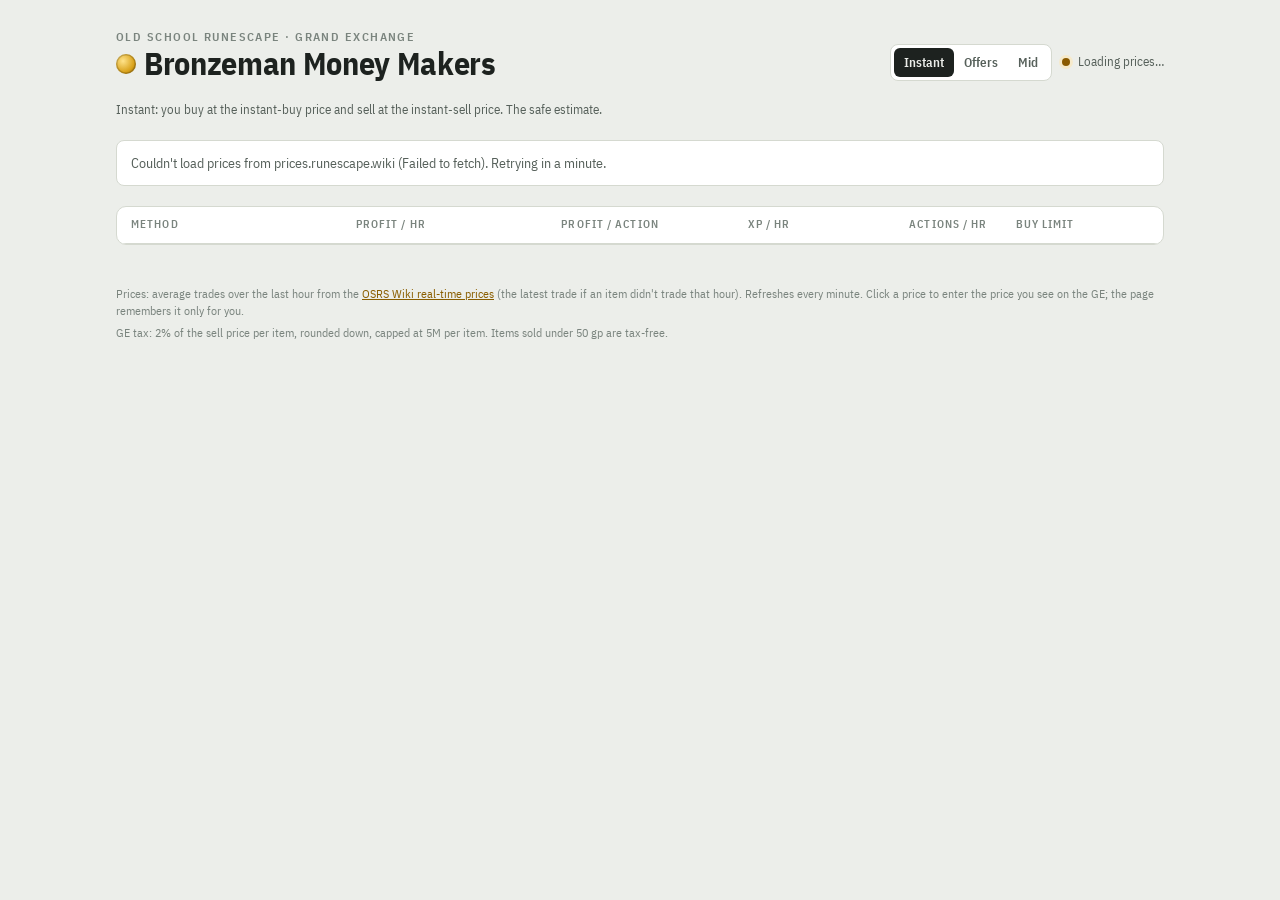
<file: index.html>
<!doctype html>
<html lang="en">
<head>
<meta charset="utf-8">
<meta name="viewport" content="width=device-width, initial-scale=1">
<title>Bronzeman Money Makers</title>
<link rel="preconnect" href="https://fonts.googleapis.com">
<link rel="preconnect" href="https://fonts.gstatic.com" crossorigin>
<link rel="stylesheet" href="https://fonts.googleapis.com/css2?family=IBM+Plex+Sans+Condensed:wght@400;500;600;700&family=IBM+Plex+Mono:wght@400;500;600&display=swap">
<style>
:root{
  --bg:#ECEEEA; --surface:#FFFFFF; --surface-2:#F4F5F1; --line:#D5D9D0;
  --ink:#1D221F; --ink-2:#56605A; --ink-3:#7A847E;
  --gold:#8A5E00; --gold-soft:#F3E6C4;
  --good:#1E7A3C; --good-soft:#DDF0E2; --bad:#B3261E; --bad-soft:#F7DEDB; --warn:#8A5A00; --warn-soft:#F6EACB;
  --sans:"IBM Plex Sans Condensed", "Arial Narrow", system-ui, sans-serif;
  --mono:"IBM Plex Mono", ui-monospace, "SFMono-Regular", Menlo, monospace;
}
@media (prefers-color-scheme: dark){
  :root:not([data-theme="light"]){
    color-scheme:dark;
    --bg:#141614; --surface:#1D201D; --surface-2:#232723; --line:#343A34;
    --ink:#E9ECE6; --ink-2:#A9B2AA; --ink-3:#848E86;
    --gold:#E3B341; --gold-soft:#3A3120;
    --good:#5CCB7D; --good-soft:#1C3324; --bad:#F2847A; --bad-soft:#3D2220; --warn:#E8B64E; --warn-soft:#3A3020;
  }
}
:root[data-theme="dark"]{
  color-scheme:dark;
  --bg:#141614; --surface:#1D201D; --surface-2:#232723; --line:#343A34;
  --ink:#E9ECE6; --ink-2:#A9B2AA; --ink-3:#848E86;
  --gold:#E3B341; --gold-soft:#3A3120;
  --good:#5CCB7D; --good-soft:#1C3324; --bad:#F2847A; --bad-soft:#3D2220; --warn:#E8B64E; --warn-soft:#3A3020;
}
*{box-sizing:border-box}
html,body{margin:0}
[hidden]{display:none!important}
body{background:var(--bg);color:var(--ink);font:15px/1.45 var(--sans);-webkit-font-smoothing:antialiased}
.wrap{max-width:1080px;margin:0 auto;padding-inline:16px;padding-block:28px 60px;display:flex;flex-direction:column;gap:20px}
a{color:var(--gold)}
.num{font-family:var(--mono);font-variant-numeric:tabular-nums}

header{display:flex;flex-wrap:wrap;align-items:flex-end;justify-content:space-between;gap:16px}
.brand{display:flex;flex-direction:column;gap:2px}
.eyebrow{font-size:12px;letter-spacing:.12em;text-transform:uppercase;color:var(--ink-3);font-weight:600}
h1{margin:0;font-size:32px;line-height:1.05;font-weight:700;letter-spacing:-.01em;text-wrap:balance}
h1 .coin{display:inline-block;width:.62em;height:.62em;border-radius:50%;background:radial-gradient(circle at 35% 35%,#FFE38A,#D9A21B 60%,#8A5F00);margin-right:.25em;vertical-align:.05em;box-shadow:inset 0 0 0 1.5px rgba(0,0,0,.18)}
.controls{display:flex;flex-wrap:wrap;gap:10px;align-items:center}
.seg{display:inline-flex;background:var(--surface);border:1px solid var(--line);border-radius:8px;padding:3px}
.seg button{font:600 13px var(--sans);border:0;background:transparent;color:var(--ink-2);padding:6px 10px;border-radius:6px;cursor:pointer}
.seg button[aria-pressed="true"]{background:var(--ink);color:var(--bg)}
button:focus-visible,input:focus-visible{outline:2px solid var(--gold);outline-offset:2px}
.status{font-size:13px;color:var(--ink-2);display:flex;align-items:center;gap:8px}
.dot{width:8px;height:8px;border-radius:50%;background:var(--ink-3)}
.dot.fresh{background:var(--good);box-shadow:0 0 0 3px var(--good-soft)}
.dot.old{background:var(--warn);box-shadow:0 0 0 3px var(--warn-soft)}
.modehelp{font-size:13px;color:var(--ink-2);margin:0;max-width:75ch}
.banner{border:1px solid var(--line);background:var(--surface);padding:12px 14px;border-radius:8px;font-size:14px;color:var(--ink-2)}

.board{background:var(--surface);border:1px solid var(--line);border-radius:10px;overflow-x:auto}
table{border-collapse:collapse;width:100%}
th,td{padding:10px 14px;text-align:left;white-space:nowrap}
th{font-size:11px;letter-spacing:.1em;text-transform:uppercase;color:var(--ink-3);font-weight:600;border-bottom:1px solid var(--line)}
td{border-bottom:1px solid var(--line)}
tr:last-child td{border-bottom:0}
td.r,th.r{text-align:right}
.board td:first-child a{color:var(--ink);text-decoration:none;font-weight:600}
.board td:first-child a:hover{text-decoration:underline}
.rank{color:var(--ink-3);font-family:var(--mono);margin-right:8px}
.pill{display:inline-block;font:600 12px var(--sans);padding:2px 8px;border-radius:999px}
.pill.good{background:var(--good-soft);color:var(--good)}
.pill.bad{background:var(--bad-soft);color:var(--bad)}
.pill.warn{background:var(--warn-soft);color:var(--warn)}
.pos{color:var(--good)} .neg{color:var(--bad)}

.methods{display:flex;flex-direction:column;gap:18px}
.method{background:var(--surface);border:1px solid var(--line);border-radius:10px;display:flex;flex-direction:column}
.mhead{display:flex;flex-wrap:wrap;justify-content:space-between;gap:14px;padding:16px 18px;border-bottom:1px solid var(--line)}
.mhead h2{margin:0;font-size:21px;line-height:1.15;text-wrap:balance}
.mhead h2 a{color:inherit;text-decoration:none}
.mhead h2 a:hover{text-decoration:underline}
.meta{display:flex;flex-wrap:wrap;gap:6px;margin-top:6px}
.tag{font-size:12px;border:1px solid var(--line);border-radius:5px;padding:1px 7px;color:var(--ink-2);background:var(--surface-2)}
.hero{text-align:right;display:flex;flex-direction:column;align-items:flex-end;gap:2px}
.hero .big{font:600 28px/1 var(--mono)}
.hero .sub{font-size:12px;color:var(--ink-3);letter-spacing:.06em;text-transform:uppercase}

.mbody{display:grid;grid-template-columns:minmax(0,1fr) 280px}
.ledger{overflow-x:auto;border-right:1px solid var(--line)}
.ledger td,.ledger th{padding:8px 12px}
.ledger .sect td{background:var(--surface-2);font-size:11px;letter-spacing:.1em;text-transform:uppercase;color:var(--ink-3);font-weight:600;padding:6px 12px}
.ledger .total td{font-weight:600}
.pin{font:500 14px var(--mono);width:84px;text-align:right;padding:4px 6px;border:1px solid transparent;border-radius:5px;background:transparent;color:var(--ink)}
.pin:hover{border-color:var(--line)}
.pin:focus{border-color:var(--gold);background:var(--surface-2)}
.pin.own{border-color:var(--gold);background:var(--gold-soft)}
.sub2{font-size:11px;color:var(--ink-3);margin-top:1px}
.reset{font:500 11px var(--sans);background:none;border:0;color:var(--gold);cursor:pointer;padding:0;text-decoration:underline}
.side{padding:16px 18px;display:flex;flex-direction:column;gap:14px}
.field{display:flex;flex-direction:column;gap:6px}
.field label{font-size:12px;letter-spacing:.08em;text-transform:uppercase;color:var(--ink-3);font-weight:600}
.field input{font:500 16px var(--mono);padding:8px 10px;border:1px solid var(--line);border-radius:7px;background:var(--surface-2);color:var(--ink);width:100%}
.presets{display:flex;flex-wrap:wrap;gap:6px}
.presets button{font:500 12px var(--sans);border:1px solid var(--line);background:transparent;color:var(--ink-2);padding:4px 8px;border-radius:6px;cursor:pointer}
.presets button:hover{border-color:var(--gold);color:var(--gold)}
.kv{display:grid;grid-template-columns:1fr auto;gap:4px 12px;font-size:14px;margin:0}
.kv dt{color:var(--ink-2)} .kv dd{margin:0;text-align:right}
.notes{display:flex;flex-direction:column;gap:8px}
.note{font-size:13px;padding:8px 10px;border-radius:7px;background:var(--surface-2);color:var(--ink-2)}
.note.warn{background:var(--warn-soft);color:var(--ink)}
.note b{color:var(--ink)}
footer{font-size:12px;color:var(--ink-3);display:flex;flex-direction:column;gap:4px}

@media (max-width:760px){
  .mbody{grid-template-columns:1fr}
  .ledger{border-right:0;border-bottom:1px solid var(--line)}
  .hero{align-items:flex-start;text-align:left}
  h1{font-size:26px}
}
@media (prefers-reduced-motion:reduce){*{transition:none!important;animation:none!important}}
</style>
</head>
<body>


<div class="wrap">
  <header>
    <div class="brand">
      <span class="eyebrow">Old School RuneScape · Grand Exchange</span>
      <h1><span class="coin" aria-hidden="true"></span>Bronzeman Money Makers</h1>
    </div>
    <div class="controls">
      <div class="seg" role="group" aria-label="Price mode" id="modeSeg">
        <button type="button" data-mode="instant">Instant</button>
        <button type="button" data-mode="offers">Offers</button>
        <button type="button" data-mode="mid">Mid</button>
      </div>
      <span class="status"><span class="dot" id="dot"></span><span id="statusText">Loading prices…</span></span>
    </div>
  </header>
  <p class="modehelp" id="modeHelp"></p>
  <div class="banner" id="banner" hidden></div>

  <section class="board" aria-label="Methods ranked by profit per hour">
    <table>
      <thead><tr>
        <th>Method</th><th class="r">Profit / hr</th><th class="r">Profit / action</th><th class="r">XP / hr</th><th class="r">Actions / hr</th><th>Buy limit</th>
      </tr></thead>
      <tbody id="boardBody"></tbody>
    </table>
  </section>

  <section class="methods" id="methods"></section>

  <footer>
    <span>Prices: average trades over the last hour from the <a href="https://prices.runescape.wiki/osrs/" target="_blank" rel="noopener">OSRS Wiki real-time prices</a> (the latest trade if an item didn't trade that hour). Refreshes every minute. Click a price to enter the price you see on the GE; the page remembers it only for you.</span>
    <span>GE tax: 2% of the sell price per item, rounded down, capped at 5M per item. Items sold under 50 gp are tax-free.</span>
  </footer>
</div>

<script>
const METHODS = [
  {
    key: "sapphire-rings",
    name: "Enchanting sapphire rings",
    guide: "https://oldschool.runescape.wiki/w/Money_making_guide/Enchanting_sapphire_rings",
    reqs: ["Magic 7", "Staff of water"],
    action: "cast",
    actionLabel: "Casts per hour",
    actionsPerHour: 1900,
    presets: [["Focused", 1900], ["AFK, fast banking", 800], ["AFK", 700]],
    inputs:  [{ id: 1637, qty: 1 }, { id: 564, qty: 1 }],
    outputs: [{ id: 2550, qty: 1 }],
    xp: { Magic: 17.5 },
    note: "Lvl-1 Enchant. The jewellery market swings a lot, so test a small batch first."
  },
  {
    key: "clean-harralander",
    name: "Cleaning grimy harralander",
    guide: "https://oldschool.runescape.wiki/w/Money_making_guide/Cleaning_grimy_harralander",
    reqs: ["Herblore 20", "Druidic Ritual"],
    action: "herb",
    actionLabel: "Herbs per hour",
    actionsPerHour: 5000,
    presets: [["Wiki pace", 5000], ["Fast", 7000], ["Relaxed", 3500]],
    inputs:  [{ id: 205, qty: 1 }],
    outputs: [{ id: 255, qty: 1 }],
    xp: { Herblore: 6.3 },
    note: "An inventory of 28 herbs takes 10 to 20 seconds to clean. Use mouse keys to spare your wrist."
  },
  {
    key: "superheat-lead",
    name: "Superheating lead bars",
    guide: "https://oldschool.runescape.wiki/w/Lead_bar",
    reqs: ["Magic 43", "Smithing 25", "Staff of fire"],
    action: "cast",
    actionLabel: "Casts per hour",
    actionsPerHour: 1400,
    presets: [["Efficient", 1700], ["Steady", 1400], ["Relaxed", 1100]],
    inputs:  [{ id: 31716, qty: 2 }, { id: 561, qty: 1 }],
    outputs: [{ id: 32889, qty: 1 }],
    xp: { Magic: 53, Smithing: 15.5 },
    note: "The wiki has no money making guide for this, so the casts per hour are an estimate: one inventory holds 13 bars' worth of ore, so you bank often. With a staff of fire the 4 fire runes per cast are free. Lead is a newer Sailing item and trades thinly, so check that your offers fill."
  },
  {
    key: "aerial-fishing",
    name: "Aerial fishing",
    guide: "https://oldschool.runescape.wiki/w/Money_making_guide/Aerial_fishing",
    reqs: ["Fishing 43", "Hunter 35"],
    action: "catch",
    actionLabel: "Catches per hour",
    actionsPerHour: 2000,
    presets: [["Wiki pace", 2400], ["Steady", 2000], ["Relaxed", 1500]],
    inputs:  [{ id: 11334, qty: 0.286 }],
    outputs: [{ id: 30900, qty: 1.5 }],
    xp: { Fishing: 11.5, Hunter: 16.5 },
    note: "Profit comes from trading Molch pearls for shark lures (100 per pearl). Around Fishing 43 and Hunter 42 about 1 in 66 catches gives a pearl, which is 1.5 lures per catch. At 99/99 it is 1 in 50. XP is for bluegill, the fish you catch at these levels. Fish offcuts come from filleting your own catches with a knife."
  },
  {
    key: "master-farmers",
    name: "Pickpocketing master farmers",
    guide: "https://oldschool.runescape.wiki/w/Money_making_guide/Pickpocketing_master_farmers",
    reqs: ["Thieving 38"],
    action: "pickpocket",
    actionLabel: "Successful pickpockets per hour",
    ledger: "hour",
    actionsPerHour: 650,
    presets: [["Thieving 38-40", 650], ["Thieving 50 + rogue", 805], ["Thieving 60", 977], ["Thieving 70", 1191]],
    inputs:  [],
    outputs: [
      { id: 5295,  qty: 0.00755 },
      { id: 22879, qty: 0.007693 },
      { id: 5300,  qty: 0.00108 },
      { id: 5304,  qty: 0.000217 },
      { id: 5296,  qty: 0.004513 },
      { id: 5301,  qty: 0.000673 },
      { id: 5299,  qty: 0.00144 },
      { id: 5298,  qty: 0.002113 },
      { id: 5303,  qty: 0.000287 },
      { id: 5302,  qty: 0.00048 },
      { id: 5311,  qty: 0.02817 },
      { id: 5321,  qty: 0.010583 }
    ],
    xp: { Thieving: 43 },
    note: "Treat this as an upper bound. The wiki's own estimate at Thieving 38 is about 124K gp/hr. This page does not count food, dodgy necklaces or the lower herb seed rates below Farming 85, and leaves out cheap hop and allotment seeds. Seeds you get yourself unlock buying them on the GE."
  }
];

const MODES = {
  instant: "Instant: you buy at the instant-buy price and sell at the instant-sell price. The safe estimate.",
  offers:  "Offers: you place buy offers at the low price and sell offers at the high price. Best case, but slower to fill.",
  mid:     "Mid: halfway between the high and low price of each item."
};

const store = {
  get(k, d){ try{ const v = localStorage.getItem("bmm:"+k); return v == null ? d : JSON.parse(v); }catch{ return d; } },
  set(k, v){ try{ localStorage.setItem("bmm:"+k, JSON.stringify(v)); }catch{} }
};
let mode = store.get("mode", "instant");
const aph = store.get("aph", {});
const own = store.get("own", {});   // key `${id}:${side}` -> price
let snap = null;                     // {fetchedAt, items:{id:{name,high,low,vol,limit}}}

const nf = new Intl.NumberFormat("en-US");
const gp = n => n == null || !isFinite(n) ? "–" : nf.format(Math.round(n));
function short(n){
  if (n == null || !isFinite(n)) return "–";
  const a = Math.abs(n), s = n < 0 ? "-" : "";
  if (a >= 1e9) return s + (a/1e9).toFixed(2) + "B";
  if (a >= 1e6) return s + (a/1e6).toFixed(2) + "M";
  if (a >= 1e4) return s + (a/1e3).toFixed(1) + "K";
  return s + nf.format(Math.round(a));
}
const tax = p => p < 50 ? 0 : Math.min(Math.floor(p * 0.02), 5_000_000);
const esc = s => String(s).replace(/[&<>"]/g, c => ({"&":"&amp;","<":"&lt;",">":"&gt;",'"':"&quot;"}[c]));
const cls = n => n > 0 ? "pos" : n < 0 ? "neg" : "";
function ago(iso){
  const s = (Date.now() - new Date(iso).getTime()) / 1000;
  if (!isFinite(s)) return "";
  if (s < 5400) return Math.max(1, Math.round(s/60)) + " min ago";
  if (s < 172800) return Math.round(s/3600) + " h ago";
  return Math.round(s/86400) + " days ago";
}

function item(id){ return (snap && snap.items && snap.items[id]) || { name: "Item " + id }; }
function pick(it, side){
  const {high, low} = it;
  if (high == null && low == null) return null;
  const hi = high ?? low, lo = low ?? high;
  if (mode === "mid") return (hi + lo) / 2;
  if (mode === "instant") return side === "buy" ? hi : lo;
  return side === "buy" ? lo : hi;
}
function priceFor(id, side){
  const o = own[id + ":" + side];
  if (o != null && o > 0) return { p: o, own: true };
  return { p: pick(item(id), side), own: false };
}

function compute(m){
  const perHour = Number(aph[m.key] ?? m.actionsPerHour) || 0;
  const ins = m.inputs.map(x => { const it = item(x.id); const {p, own} = priceFor(x.id, "buy");
    return { ...x, it, price: p, own, total: p == null ? null : p * x.qty }; });
  const outs = m.outputs.map(x => { const it = item(x.id); const {p, own} = priceFor(x.id, "sell");
    const tx = p == null ? null : tax(Math.floor(p));
    return { ...x, it, price: p, own, tax: tx, total: p == null ? null : (p - tx) * x.qty }; });
  const missing = [...ins, ...outs].some(r => r.total == null);
  const cost = ins.reduce((a, r) => a + (r.total || 0), 0);
  const rev  = outs.reduce((a, r) => a + (r.total || 0), 0);
  const taxEach = outs.reduce((a, r) => a + (r.tax || 0) * r.qty, 0);
  const profit = missing ? null : rev - cost;
  let limitActions = Infinity, limitItem = null;
  for (const r of ins) if (r.it.limit){ const a = r.it.limit / r.qty; if (a < limitActions){ limitActions = a; limitItem = r; } }
  const xpHr = Object.fromEntries(Object.entries(m.xp).map(([k, v]) => [k, v * perHour]));
  return { perHour, ins, outs, cost, taxEach, profit, profitHr: profit == null ? null : profit * perHour, limitActions, limitItem, xpHr };
}
function pace(c){
  if (!c.limitItem || !isFinite(c.limitActions)) return { text: "No buy limit", pill: "good", minutes: Infinity };
  const minutes = c.perHour > 0 ? c.limitActions / c.perHour * 60 : Infinity;
  return { minutes, pill: minutes >= 240 ? "good" : minutes >= 120 ? "warn" : "bad",
           text: minutes >= 240 ? "Keeps up with your pace" : `${Math.round(minutes)} min of work per 4 h` };
}

function renderMode(){
  document.querySelectorAll("#modeSeg button").forEach(b => b.setAttribute("aria-pressed", String(b.dataset.mode === mode)));
  document.getElementById("modeHelp").textContent = MODES[mode];
}
function renderStatus(){
  const t = document.getElementById("statusText"), d = document.getElementById("dot");
  if (!snap){ return; }
  d.className = "dot fresh";
  const when = new Date(snap.fetchedAt).toLocaleTimeString("en-GB", { hour: "2-digit", minute: "2-digit", second: "2-digit" });
  t.textContent = `Live prices · updated ${when}`;
}

function render(){
  if (!snap) return;
  renderStatus();
  const rows = METHODS.map(m => ({ m, c: compute(m) }))
    .sort((a, b) => (b.c.profitHr ?? -Infinity) - (a.c.profitHr ?? -Infinity));

  document.getElementById("boardBody").innerHTML = rows.map(({ m, c }, i) => {
    const p = pace(c);
    const xpTotal = Object.values(c.xpHr).reduce((a, b) => a + b, 0);
    return `<tr>
      <td><span class="rank">${i + 1}</span><a href="#${m.key}">${esc(m.name)}</a></td>
      <td class="r num ${cls(c.profitHr)}" title="${gp(c.profitHr)} gp">${short(c.profitHr)}</td>
      <td class="r num ${cls(c.profit)}">${gp(c.profit)}</td>
      <td class="r num">${short(xpTotal)}</td>
      <td class="r num">${gp(c.perHour)}</td>
      <td><span class="pill ${p.pill}">${p.text}</span></td>
    </tr>`;
  }).join("");

  const host = document.getElementById("methods");
  for (const { m, c } of rows){
    let el = document.getElementById(m.key);
    if (!el){
      el = document.createElement("article");
      el.className = "method"; el.id = m.key;
      el.innerHTML = `
        <div class="mhead">
          <div>
            <h2><a href="${m.guide}" target="_blank" rel="noopener">${esc(m.name)}</a></h2>
            <div class="meta">${m.reqs.map(r => `<span class="tag">${esc(r)}</span>`).join("")}</div>
          </div>
          <div class="hero"><span class="big num" data-f="hero"></span><span class="sub">profit per hour</span></div>
        </div>
        <div class="mbody">
          <div class="ledger"><table>
            <thead><tr><th>Item</th><th class="r">${m.ledger === "hour" ? "Per hour" : "Per " + esc(m.action)}</th><th class="r">Price</th><th class="r">GE tax</th><th class="r">Total</th><th class="r">Traded / hr</th><th class="r">Buy limit</th></tr></thead>
            <tbody data-f="ledger"></tbody>
          </table></div>
          <div class="side">
            <div class="field">
              <label for="aph-${m.key}">${esc(m.actionLabel || "Casts per hour")}</label>
              <input id="aph-${m.key}" type="number" min="0" step="10" inputmode="numeric">
              <div class="presets">${m.presets.map(([l, v]) => `<button type="button" data-v="${v}">${esc(l)} · ${nf.format(v)}</button>`).join("")}</div>
            </div>
            <dl class="kv" data-f="kv"></dl>
            <div class="notes" data-f="notes"></div>
          </div>
        </div>`;
      host.appendChild(el);
      const input = el.querySelector(`#aph-${m.key}`);
      input.value = aph[m.key] ?? m.actionsPerHour;
      input.addEventListener("input", () => { aph[m.key] = Number(input.value) || 0; store.set("aph", aph); render(); });
      el.querySelectorAll(".presets button").forEach(b => b.addEventListener("click", () => {
        input.value = b.dataset.v; aph[m.key] = Number(b.dataset.v); store.set("aph", aph); render();
      }));
      el.addEventListener("change", e => {
        const t = e.target; if (!t.classList.contains("pin")) return;
        const v = Number(String(t.value).replace(/[^\d.]/g, ""));
        if (v > 0) own[t.dataset.k] = v; else delete own[t.dataset.k];
        store.set("own", own); render();
      });
      el.addEventListener("click", e => {
        const t = e.target; if (!t.classList.contains("reset")) return;
        delete own[t.dataset.k]; store.set("own", own); render();
      });
    } else host.appendChild(el);

    const hero = el.querySelector('[data-f="hero"]');
    hero.textContent = c.profitHr == null ? "–" : (c.profitHr > 0 ? "+" : "") + short(c.profitHr);
    hero.className = "big num " + cls(c.profitHr);
    hero.title = gp(c.profitHr) + " gp";

    const ledger = el.querySelector('[data-f="ledger"]');
    const focused = ledger.contains(document.activeElement) ? document.activeElement.dataset.k : null;
    const mult = m.ledger === "hour" ? c.perHour : 1;
    const qfmt = q => nf.format(q >= 10 ? Math.round(q) : Math.round(q * 100) / 100);
    const line = (r, isOut) => {
      const k = r.id + ":" + (isOut ? "sell" : "buy");
      const val = r.price == null ? "" : Math.round(r.price);
      const tot = r.total == null ? null : r.total * mult;
      return `<tr>
        <td><a href="https://prices.runescape.wiki/osrs/item/${r.id}" target="_blank" rel="noopener">${esc(r.it.name)}</a></td>
        <td class="r num">${qfmt(r.qty * mult)}</td>
        <td class="r"><input class="pin num${r.own ? " own" : ""}" data-k="${k}" value="${val}" inputmode="numeric" aria-label="Price ${esc(r.it.name)}">
          <div class="sub2">${r.own ? `<button type="button" class="reset" data-k="${k}">your price · reset</button>` : (isOut ? "sell" : "buy")}</div></td>
        <td class="r num">${isOut ? (r.tax ? "-" + gp(r.tax) : "0") : ""}</td>
        <td class="r num ${isOut ? "pos" : "neg"}">${tot == null ? "–" : (isOut ? "+" : "-") + gp(tot)}</td>
        <td class="r num">${r.it.vol ? gp(r.it.vol) : "–"}</td>
        <td class="r num">${r.it.limit ? gp(r.it.limit) : "–"}</td>
      </tr>`;
    };
    const totalProfit = c.profit == null ? null : c.profit * mult;
    ledger.innerHTML =
      (c.ins.length ? `<tr class="sect"><td colspan="7">You buy</td></tr>` + c.ins.map(r => line(r, false)).join("") : "") +
      `<tr class="sect"><td colspan="7">You sell</td></tr>` + c.outs.map(r => line(r, true)).join("") +
      `<tr class="total"><td colspan="4">Profit per ${m.ledger === "hour" ? "hour" : esc(m.action)}</td><td class="r num ${cls(totalProfit)}">${gp(totalProfit)}</td><td colspan="2"></td></tr>`;
    if (focused){ const f = ledger.querySelector(`[data-k="${focused}"]`); if (f) f.focus(); }

    el.querySelector('[data-f="kv"]').innerHTML = [
      ["Profit / hr", `<span class="num ${cls(c.profitHr)}">${gp(c.profitHr)}</span>`],
      ["Supplies / hr", `<span class="num">${gp(c.cost * c.perHour)}</span>`],
      ["GE tax / hr", `<span class="num">${gp(c.taxEach * c.perHour)}</span>`],
      ...Object.entries(c.xpHr).map(([k, v]) => [`${k} XP / hr`, `<span class="num">${gp(v)}</span>`])
    ].map(([k, v]) => `<dt>${k}</dt><dd>${v}</dd>`).join("");

    const notes = [];
    const p = pace(c);
    if (c.limitItem && isFinite(c.limitActions)){
      const r = c.limitItem;
      if (p.minutes < 240){
        const capped = c.profit == null ? null : Math.min(c.perHour, c.limitActions / 4) * c.profit;
        notes.push(`<div class="note warn"><b>${esc(r.it.name)}</b> buy limit is ${gp(r.it.limit)} per 4 h. At your pace you use ${gp(r.qty * c.perHour)} per hour, so one account hits the limit after about ${Math.round(p.minutes)} min. Averaged over 4 h that is about <b class="num">${short(capped)}</b> gp/hr per account.</div>`);
      } else {
        notes.push(`<div class="note">The ${esc(r.it.name)} buy limit (${gp(r.it.limit)} per 4 h) keeps up with this pace.</div>`);
      }
    }
    const v = c.ins.concat(c.outs).find(r => r.it.vol && r.qty * c.perHour > r.it.vol);
    if (v) notes.push(`<div class="note warn">You need ${gp(v.qty * c.perHour)} <b>${esc(v.it.name)}</b> per hour, but only ${gp(v.it.vol)} traded in the last hour. Expect slower fills.</div>`);
    if (m.note) notes.push(`<div class="note">${esc(m.note)}</div>`);
    el.querySelector('[data-f="notes"]').innerHTML = notes.join("");
  }
}

document.querySelectorAll("#modeSeg button").forEach(b => b.addEventListener("click", () => {
  mode = b.dataset.mode; store.set("mode", mode); renderMode(); render();
}));
renderMode();

const API = "https://prices.runescape.wiki/api/v1/osrs";
const IDS = [...new Set(METHODS.flatMap(m => [...m.inputs, ...m.outputs].map(x => String(x.id))))];
let mappingById = null;
async function getJSON(path){
  const r = await fetch(API + path, { cache: "no-store" });
  if (!r.ok) throw new Error(`${path} returned HTTP ${r.status}`);
  return r.json();
}
async function refresh(){
  const banner = document.getElementById("banner");
  try{
    if (!mappingById){
      const list = await getJSON("/mapping");
      mappingById = {};
      for (const it of list) mappingById[it.id] = it;
    }
    const [latest, hour] = await Promise.all([getJSON("/latest"), getJSON("/1h")]);
    const items = {};
    for (const id of IDS){
      const m = mappingById[id] || {}, l = (latest.data || {})[id] || {}, h = (hour.data || {})[id] || {};
      items[id] = {
        name: m.name || ("Item " + id),
        limit: m.limit || null,
        high: h.avgHighPrice ?? l.high ?? null,
        low:  h.avgLowPrice  ?? l.low  ?? null,
        vol: (h.highPriceVolume || 0) + (h.lowPriceVolume || 0)
      };
    }
    snap = { fetchedAt: new Date().toISOString(), items };
    banner.hidden = true;
    render();
  }catch(e){
    banner.hidden = false;
    banner.textContent = `Couldn't load prices from prices.runescape.wiki (${e.message}). Retrying in a minute.`;
    document.getElementById("dot").className = "dot old";
  }
}
refresh();
setInterval(refresh, 60_000);
</script>

</body>
</html>
</file>
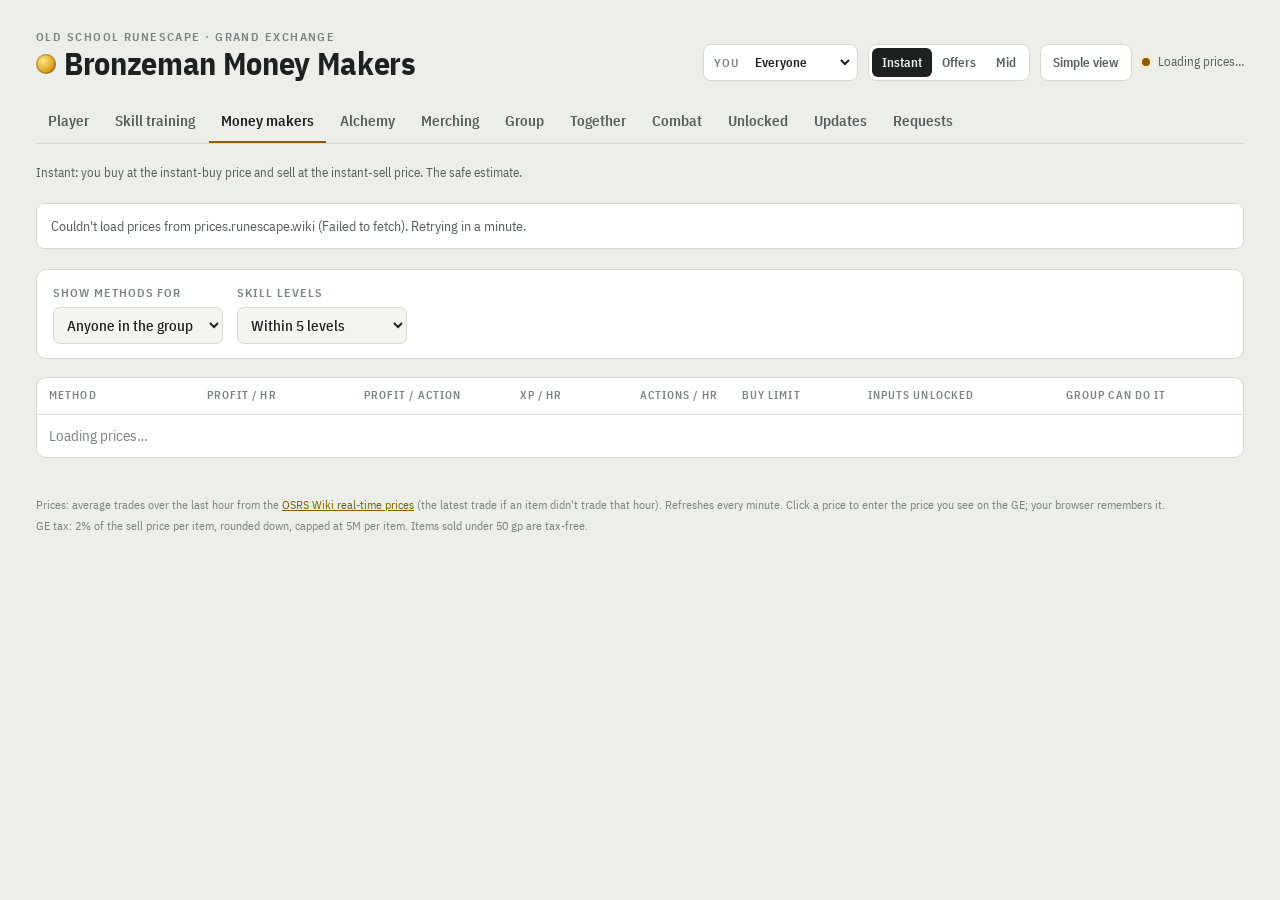
<file: docs/index.html>
<!doctype html>
<html lang="en">
<head>
<meta charset="utf-8">
<meta name="viewport" content="width=device-width, initial-scale=1">
<title>Bronzeman Money Makers</title>
<link rel="preconnect" href="https://fonts.googleapis.com">
<link rel="preconnect" href="https://fonts.gstatic.com" crossorigin>
<link rel="stylesheet" href="https://fonts.googleapis.com/css2?family=IBM+Plex+Sans+Condensed:wght@400;500;600;700&family=IBM+Plex+Mono:wght@400;500;600&display=swap">
<link rel="stylesheet" href="assets/style.css">
</head>
<body>
<div class="wrap">
  <header>
    <div class="brand">
      <span class="eyebrow">Old School RuneScape · Grand Exchange</span>
      <h1><span class="coin" aria-hidden="true"></span>Bronzeman Money Makers</h1>
    </div>
    <div class="controls">
      <label class="mepick" title="Pick your own name: the site then shows your options by default. Saved in this browser.">
        <span class="label">You</span>
        <select id="meSel"><option value="">Everyone</option></select>
      </label>
      <div class="seg" role="group" aria-label="Price mode" id="modeSeg">
        <button type="button" data-mode="instant">Instant</button>
        <button type="button" data-mode="offers">Offers</button>
        <button type="button" data-mode="mid">Mid</button>
      </div>
      <button type="button" class="simplebtn" id="simpleBtn" aria-pressed="false" title="Larger text, plain words and less on screen. Every page stays available. Saved in this browser.">Simple view</button>
      <span class="status"><span class="dot" id="dot"></span><span id="statusText">Loading prices…</span></span>
    </div>
  </header>

  <nav class="tabs" aria-label="Pages">
    <a href="#/player">Player</a>
    <a href="#/training">Skill training</a>
    <a href="#/money">Money makers</a>
    <a href="#/alchemy">Alchemy</a>
    <a href="#/merch">Merching</a>
    <a href="#/group">Group</a>
    <a href="#/together">Together</a>
    <a href="#/combat">Combat</a>
    <a href="#/unlocked">Unlocked</a>
    <a href="#/updates">Updates</a>
    <a href="#/requests">Requests</a>
  </nav>

  <p class="modehelp" id="modeHelp"></p>
  <div class="banner" id="banner" hidden></div>

  <p class="simplehelp" id="pageHelp" hidden></p>

  <main id="view" tabindex="-1"></main>

  <footer>
    <span>Prices: average trades over the last hour from the <a href="https://prices.runescape.wiki/osrs/" target="_blank" rel="noopener">OSRS Wiki real-time prices</a> (the latest trade if an item didn't trade that hour). Refreshes every minute. Click a price to enter the price you see on the GE; your browser remembers it.</span>
    <span>GE tax: 2% of the sell price per item, rounded down, capped at 5M per item. Items sold under 50 gp are tax-free.</span>
  </footer>
</div>
<noscript>This site needs JavaScript to load live prices.</noscript>
<script type="module" src="src/main.js"></script>
</body>
</html>
</file>
<file: docs/assets/style.css>
:root{
  --bg:#ECEEEA; --surface:#FFFFFF; --surface-2:#F4F5F1; --line:#D5D9D0;
  --ink:#1D221F; --ink-2:#56605A; --ink-3:#7A847E;
  --gold:#8A5E00; --gold-soft:#F3E6C4;
  --good:#1E7A3C; --good-soft:#DDF0E2; --bad:#B3261E; --bad-soft:#F7DEDB; --warn:#8A5A00; --warn-soft:#F6EACB;
  --sans:"IBM Plex Sans Condensed", "Arial Narrow", system-ui, sans-serif;
  --mono:"IBM Plex Mono", ui-monospace, "SFMono-Regular", Menlo, monospace;
}
@media (prefers-color-scheme: dark){
  :root:not([data-theme="light"]){
    color-scheme:dark;
    --bg:#141614; --surface:#1D201D; --surface-2:#232723; --line:#343A34;
    --ink:#E9ECE6; --ink-2:#A9B2AA; --ink-3:#848E86;
    --gold:#E3B341; --gold-soft:#3A3120;
    --good:#5CCB7D; --good-soft:#1C3324; --bad:#F2847A; --bad-soft:#3D2220; --warn:#E8B64E; --warn-soft:#3A3020;
  }
}
:root[data-theme="dark"]{
  color-scheme:dark;
  --bg:#141614; --surface:#1D201D; --surface-2:#232723; --line:#343A34;
  --ink:#E9ECE6; --ink-2:#A9B2AA; --ink-3:#848E86;
  --gold:#E3B341; --gold-soft:#3A3120;
  --good:#5CCB7D; --good-soft:#1C3324; --bad:#F2847A; --bad-soft:#3D2220; --warn:#E8B64E; --warn-soft:#3A3020;
}
*{box-sizing:border-box}
html,body{margin:0}
[hidden]{display:none!important}
body{background:var(--bg);color:var(--ink);font:15px/1.45 var(--sans);-webkit-font-smoothing:antialiased}
.wrap{max-width:1240px;margin:0 auto;padding-inline:16px;padding-block:28px 60px;display:flex;flex-direction:column;gap:20px}
a{color:var(--gold)}
.num{font-family:var(--mono);font-variant-numeric:tabular-nums}

header{display:flex;flex-wrap:wrap;align-items:flex-end;justify-content:space-between;gap:16px}
.brand{display:flex;flex-direction:column;gap:2px}
.eyebrow{font-size:12px;letter-spacing:.12em;text-transform:uppercase;color:var(--ink-3);font-weight:600}
h1{margin:0;font-size:32px;line-height:1.05;font-weight:700;letter-spacing:-.01em;text-wrap:balance}
h1 .coin{display:inline-block;width:.62em;height:.62em;border-radius:50%;background:radial-gradient(circle at 35% 35%,#FFE38A,#D9A21B 60%,#8A5F00);margin-right:.25em;vertical-align:.05em;box-shadow:inset 0 0 0 1.5px rgba(0,0,0,.18)}
.controls{display:flex;flex-wrap:wrap;gap:10px;align-items:center}
.seg{display:inline-flex;background:var(--surface);border:1px solid var(--line);border-radius:8px;padding:3px}
.seg button{font:600 13px var(--sans);border:0;background:transparent;color:var(--ink-2);padding:6px 10px;border-radius:6px;cursor:pointer}
.seg button[aria-pressed="true"]{background:var(--ink);color:var(--bg)}
.cacards{display:grid;grid-template-columns:repeat(auto-fill,minmax(210px,1fr));gap:10px}
.cacard{background:var(--surface);border:1px solid var(--line);border-radius:10px;padding:12px 14px;display:flex;flex-direction:column;gap:6px}
.cahead{display:flex;justify-content:space-between;align-items:center;gap:8px}.cabig{font-size:15px}.cabig b{font-size:20px}
.cacard .bar{height:6px;border-radius:999px;background:var(--surface-2);overflow:hidden}.cacard .bar span{display:block;height:100%;background:var(--good)}
.toolbar .field.grow{flex:1;min-width:200px}
.catable td{vertical-align:top}.caopenmark{color:var(--good);font-weight:700}.calock{font-size:12px;opacity:.55;cursor:help}.caopen{margin-top:2px;text-align:left;font-size:13px}.catier{white-space:nowrap}
.ca-easy{color:#6b8f3a}.ca-medium{color:#3f7fbf}.ca-hard{color:#9a6a2a}.ca-elite{color:#8e5cc0}.ca-master{color:#c0392b}.ca-grandmaster{color:#b8860b}
.togethertable td{vertical-align:middle}
.bigquests{display:grid;grid-template-columns:repeat(auto-fill,minmax(300px,1fr));gap:12px}
.bigquest{background:var(--surface);border:1px solid var(--line);border-radius:10px;padding:14px 16px;display:flex;flex-direction:column;gap:8px}
.bigquest.readynow{border-color:var(--good);box-shadow:inset 3px 0 0 var(--good)}
.bigquest.alldone{opacity:.65}
.bqhead{display:flex;align-items:baseline;gap:8px}.bqhead h3{margin:0;font-size:17px}.bqhead h3 a{color:var(--ink)}
.bqstep{font:600 12px var(--mono);color:var(--ink-3)}
.bqwhy{margin:0;font-size:13px;color:var(--ink-2)}
.bqwho{list-style:none;margin:0;padding:0;display:flex;flex-direction:column;gap:4px;font-size:13px;border-top:1px solid var(--line);padding-top:8px}
.bqwho li{display:flex;flex-wrap:wrap;gap:4px 8px;align-items:baseline}.bqname{font-weight:600;min-width:92px}
.bqwho li.isdone .bqname{color:var(--ink-3)}.bqneed{color:var(--ink-2)}
.catchsum{display:flex;gap:16px;align-items:center;background:var(--surface);border:1px solid var(--line);border-radius:10px;padding:14px 16px}
.catchsum .big{font-size:34px;font-weight:700;line-height:1}.catchsum>div:last-child{flex:1}
.catchsum .bar{height:8px;border-radius:999px;background:var(--surface-2);overflow:hidden;margin-top:8px}.catchsum .bar span{display:block;height:100%;background:var(--good)}
.catchtable .sect td{background:var(--surface-2);font-size:11px;letter-spacing:.1em;text-transform:uppercase;color:var(--ink-3);font-weight:600;padding:6px 14px}
.catchtable tr.crossed td{color:var(--ink-3)}.catchtable tr.crossed .skillname{text-decoration:line-through}.catchtable tr.crossed a{color:var(--ink-3);font-weight:500}
.catchtable .total td{font-weight:600}
.simplebtn{font:600 13px var(--sans);border:1px solid var(--line);background:var(--surface);color:var(--ink-2);padding:9px 12px;border-radius:8px;cursor:pointer}
.simplebtn[aria-pressed="true"]{background:var(--ink);color:var(--bg);border-color:var(--ink)}
.simplehelp{margin:0;font-size:17px;color:var(--ink);max-width:60ch}
/* Simple view: everything larger, the small print readable, and trader-only columns hidden. */
:root[data-simple] .wrap{zoom:1.2}
:root[data-simple] body{line-height:1.6}
:root[data-simple] .sub2,:root[data-simple] .fine{font-size:13px;color:var(--ink-2)}
:root[data-simple] .board td,:root[data-simple] .board th,:root[data-simple] .ledger td,:root[data-simple] .ledger th{padding-block:12px}
:root[data-simple] .simple-hide{display:none}
button:focus-visible,input:focus-visible{outline:2px solid var(--gold);outline-offset:2px}
.status{font-size:13px;color:var(--ink-2);display:flex;align-items:center;gap:8px}
.dot{width:8px;height:8px;border-radius:50%;background:var(--ink-3)}
.dot.fresh{background:var(--good);box-shadow:0 0 0 3px var(--good-soft)}
.dot.old{background:var(--warn);box-shadow:0 0 0 3px var(--warn-soft)}
.modehelp{font-size:13px;color:var(--ink-2);margin:0;max-width:75ch}
.banner{border:1px solid var(--line);background:var(--surface);padding:12px 14px;border-radius:8px;font-size:14px;color:var(--ink-2)}

.board{background:var(--surface);border:1px solid var(--line);border-radius:10px;overflow-x:auto}
table{border-collapse:collapse;width:100%}
th,td{padding:10px 14px;text-align:left;white-space:nowrap}
th{font-size:11px;letter-spacing:.1em;text-transform:uppercase;color:var(--ink-3);font-weight:600;border-bottom:1px solid var(--line)}
td{border-bottom:1px solid var(--line)}
tr:last-child td{border-bottom:0}
td.r,th.r{text-align:right}
.board td:first-child a{color:var(--ink);text-decoration:none;font-weight:600}
.board td:first-child a:hover{text-decoration:underline}
.rank{color:var(--ink-3);font-family:var(--mono);margin-right:8px}
.pill{display:inline-block;font:600 12px var(--sans);padding:2px 8px;border-radius:999px}
.pill.good{background:var(--good-soft);color:var(--good)}
.pill.bad{background:var(--bad-soft);color:var(--bad)}
.pill.warn{background:var(--warn-soft);color:var(--warn)}
.pos{color:var(--good)} .neg{color:var(--bad)}

.methods{display:flex;flex-direction:column;gap:18px}
.method{background:var(--surface);border:1px solid var(--line);border-radius:10px;display:flex;flex-direction:column}
.mhead{display:flex;flex-wrap:wrap;justify-content:space-between;gap:14px;padding:16px 18px;border-bottom:1px solid var(--line)}
.mhead h2{margin:0;font-size:21px;line-height:1.15;text-wrap:balance}
.mhead h2 a{color:inherit;text-decoration:none}
.mhead h2 a:hover{text-decoration:underline}
.meta{display:flex;flex-wrap:wrap;gap:6px;margin-top:6px}
.tag{font-size:12px;border:1px solid var(--line);border-radius:5px;padding:1px 7px;color:var(--ink-2);background:var(--surface-2)}
.hero{text-align:right;display:flex;flex-direction:column;align-items:flex-end;gap:2px}
.hero .big{font:600 28px/1 var(--mono)}
.hero .sub{font-size:12px;color:var(--ink-3);letter-spacing:.06em;text-transform:uppercase}

.mbody{display:grid;grid-template-columns:minmax(0,1fr) 280px}
.ledger{overflow-x:auto;border-right:1px solid var(--line)}
.ledger td,.ledger th{padding:8px 12px}
.ledger .sect td{background:var(--surface-2);font-size:11px;letter-spacing:.1em;text-transform:uppercase;color:var(--ink-3);font-weight:600;padding:6px 12px}
.ledger .total td{font-weight:600}
.pin{font:500 14px var(--mono);width:84px;text-align:right;padding:4px 6px;border:1px solid transparent;border-radius:5px;background:transparent;color:var(--ink)}
.pin:hover{border-color:var(--line)}
.pin:focus{border-color:var(--gold);background:var(--surface-2)}
.pin.own{border-color:var(--gold);background:var(--gold-soft)}
.sub2{font-size:11px;color:var(--ink-3);margin-top:1px}
.reset{font:500 11px var(--sans);background:none;border:0;color:var(--gold);cursor:pointer;padding:0;text-decoration:underline}
.side{padding:16px 18px;display:flex;flex-direction:column;gap:14px}
.field{display:flex;flex-direction:column;gap:6px}
.field label{font-size:12px;letter-spacing:.08em;text-transform:uppercase;color:var(--ink-3);font-weight:600}
.field input{font:500 16px var(--mono);padding:8px 10px;border:1px solid var(--line);border-radius:7px;background:var(--surface-2);color:var(--ink);width:100%}
.presets{display:flex;flex-wrap:wrap;gap:6px}
.presets button{font:500 12px var(--sans);border:1px solid var(--line);background:transparent;color:var(--ink-2);padding:4px 8px;border-radius:6px;cursor:pointer}
.presets button:hover{border-color:var(--gold);color:var(--gold)}
.cardtoggle{margin-top:8px;cursor:pointer}.cardtoggle input{width:16px;height:16px;margin:0}
.tag.off{border-style:dashed;color:var(--ink-3)}
.invest{border-top:1px solid var(--line);padding:12px 14px;font-size:14px;background:var(--surface-2)}
.invest .investhead{font-weight:600}.invest .investhead b{color:var(--gold)}
.invest ul{margin:6px 0;padding-left:18px;display:flex;flex-direction:column;gap:3px}
.besttime .bestlist{gap:8px}.besttime .spark{display:inline-block;vertical-align:middle;margin-left:4px}.besttime .linkbtn{font-size:11px;margin-left:4px}
.kv{display:grid;grid-template-columns:1fr auto;gap:4px 12px;font-size:14px;margin:0}
.kv dt{color:var(--ink-2)} .kv dd{margin:0;text-align:right}
.notes{display:flex;flex-direction:column;gap:8px}
.note{font-size:13px;padding:8px 10px;border-radius:7px;background:var(--surface-2);color:var(--ink-2)}
.note.warn{background:var(--warn-soft);color:var(--ink)}
.note b{color:var(--ink)}
.note.flipnow{font-size:15px;line-height:1.55;padding:12px 14px;margin-bottom:10px;background:var(--good-soft);color:var(--ink)}
.note.flipnow ol{margin:0;padding-left:22px;display:flex;flex-direction:column;gap:8px}
.note.flipnow p{margin:0 0 6px}
.note.flipnow p.muted{margin:8px 0 0;font-size:13px}
footer{font-size:12px;color:var(--ink-3);display:flex;flex-direction:column;gap:4px}

@media (max-width:760px){
  .mbody{grid-template-columns:1fr}
  .ledger{border-right:0;border-bottom:1px solid var(--line)}
  .hero{align-items:flex-start;text-align:left}
  h1{font-size:26px}
}
@media (prefers-reduced-motion:reduce){*{transition:none!important;animation:none!important}}

/* ---- navigation & pages ---- */
.tabs{display:flex;gap:2px;border-bottom:1px solid var(--line);overflow-x:auto;overflow-y:hidden;scrollbar-width:none}
.tabs::-webkit-scrollbar{display:none}
.tabs a{padding:9px 14px;color:var(--ink-2);text-decoration:none;font-weight:600;font-size:15px;border-bottom:2px solid transparent;white-space:nowrap}
.tabs a:hover{color:var(--ink)}
.tabs a[aria-current]{color:var(--ink);border-bottom-color:var(--gold)}
/* Wide screens: wrap onto a second line instead of hiding the last tabs off the edge. */
@media (min-width:700px){.tabs{flex-wrap:wrap;overflow-x:visible}.tabs a{padding:9px 12px}}
#view{display:flex;flex-direction:column;gap:18px;outline:none}
.lead{margin:0;color:var(--ink-2);max-width:75ch}
.fine{margin:0;font-size:12px;color:var(--ink-3);max-width:90ch}
.muted{color:var(--ink-3)}
.crumb{font-size:13px;color:var(--ink-3)}
.crumb a{color:var(--gold)}
.pagetitle{margin:0;font-size:24px;line-height:1.1;text-wrap:balance}
.label{font-size:12px;letter-spacing:.08em;text-transform:uppercase;color:var(--ink-3);font-weight:600}
.chips{display:flex;flex-wrap:wrap;gap:5px}
.chip{font:500 12px var(--sans);padding:2px 8px;border-radius:999px;background:var(--surface-2);color:var(--ink-3);border:1px solid var(--line)}
.chip.yes{background:var(--good-soft);color:var(--good);border-color:transparent}
.chip.no{text-decoration:line-through;text-decoration-color:var(--ink-3)}
.diaryperk{font-size:13px;color:var(--ink-2)}.diaryperk .chips{margin-top:5px}
.dtable td.done{color:var(--good);font-weight:600}.dtable td.part{color:var(--ink-2)}.dtable td.none{color:var(--ink-3)}
.chip.maybe{background:var(--warn-soft);color:var(--warn);border-color:transparent}

.skillgrid{display:grid;grid-template-columns:repeat(auto-fill,minmax(160px,1fr));gap:8px}
.skill{display:flex;flex-direction:column;gap:2px;padding:12px 14px;background:var(--surface);border:1px solid var(--line);border-radius:8px;color:var(--ink);text-decoration:none}
.skill:hover{border-color:var(--gold)}
.skill .sname{font-weight:700;font-size:16px}
.skill .scount{font-size:12px;color:var(--ink-3)}
.skill.empty .sname{color:var(--ink-2)}

.toolbar{display:flex;flex-wrap:wrap;gap:14px;align-items:flex-end;background:var(--surface);border:1px solid var(--line);border-radius:10px;padding:14px 16px}
.toolbar .field{min-width:130px;flex:0 1 170px}
.toolbar select,.toolbar input{font:500 15px var(--sans);padding:7px 9px;border:1px solid var(--line);border-radius:7px;background:var(--surface-2);color:var(--ink);width:100%}
.toolbar input{font-family:var(--mono)}
.toolbar input:disabled{opacity:.6}
.goal{margin-left:auto;font-size:14px;color:var(--ink-2);padding-bottom:8px}
tr.locked td{color:var(--ink-3)}
tr.locked td a{color:var(--ink-2)}
td.top{color:var(--gold);font-weight:600}
.board td a{color:var(--ink);font-weight:600;text-decoration:none}
.board td a:hover{text-decoration:underline}
.mhead h2 a{color:inherit;text-decoration:none}
.mhead h2 a:hover{text-decoration:underline}
@media (max-width:760px){ .goal{margin-left:0} }

/* ---- group page ---- */
.section{display:flex;flex-direction:column;gap:10px}
.sechead{display:flex;flex-wrap:wrap;gap:10px;align-items:center;justify-content:space-between}
.routeopts{display:flex;flex-wrap:wrap;gap:14px;align-items:center}.routeopts .check{cursor:pointer}
.pagetitle.small{font-size:19px}
.btn{font:600 14px var(--sans);border:1px solid var(--line);background:var(--surface);color:var(--ink);padding:8px 14px;border-radius:8px;cursor:pointer}
.btn.primary{background:var(--ink);color:var(--bg);border-color:var(--ink)}
.btn:disabled{opacity:.55;cursor:default}
.updmsg{font-size:13px;color:var(--ink-2);align-self:center}

/* ---- requests page ---- */
.reqform{display:grid;grid-template-columns:repeat(3,minmax(0,1fr));gap:14px;background:var(--surface);border:1px solid var(--line);border-radius:10px;padding:16px}
.reqform .wide{grid-column:1/-1}
.reqform input,.reqform select,.reqform textarea{font:500 15px var(--sans);padding:8px 10px;border:1px solid var(--line);border-radius:7px;background:var(--surface-2);color:var(--ink);width:100%}
.reqform textarea{resize:vertical}
.reqform .opt{text-transform:none;letter-spacing:0;font-weight:400;color:var(--ink-3)}
.formfoot{grid-column:1/-1;display:flex;flex-wrap:wrap;gap:12px;align-items:center}
.reqform .note{grid-column:1/-1;margin:0}
.reqgroup{margin:6px 0 0;font-size:15px}
.reqlist{list-style:none;margin:0;padding:0;display:flex;flex-direction:column;gap:8px}
.req{background:var(--surface);border:1px solid var(--line);border-radius:8px;padding:10px 14px;display:flex;flex-direction:column;gap:3px}
.reqhead{display:flex;gap:10px;align-items:center;justify-content:space-between}
.reqtitle{font-weight:600;color:var(--ink);text-decoration:none}
.reqtitle:hover{text-decoration:underline}
.reqmeta{font-size:13px;color:var(--ink-3)}
.reqnotes{margin:4px 0 0;font-size:14px;color:var(--ink-2);white-space:pre-wrap}
@media (max-width:760px){ .reqform{grid-template-columns:1fr} }

/* ---- unlocked items page ---- */
.stats{display:grid;grid-template-columns:repeat(auto-fit,minmax(200px,1fr));gap:10px;margin-bottom:10px}
.stat{background:var(--surface);border:1px solid var(--line);border-radius:10px;padding:12px 14px;display:flex;flex-direction:column;gap:4px}
.stat .big{font:600 26px/1.1 var(--mono)}
.stat .val{font-size:15px;font-weight:600}
.toolbar .field.grow{flex:1 1 240px}

/* ---- alchemy page ---- */
.stat small{font:500 13px var(--sans);color:var(--ink-3)}
.stat .muted{font-size:13px}
.check{font-size:13px;color:var(--ink-2);display:flex;gap:6px;align-items:center}
td.how{white-space:normal;min-width:260px;max-width:420px;font-size:13px;color:var(--ink-2)}
.toolbar .presets{align-self:flex-end;padding-bottom:4px}
.toolbar .goal{line-height:1.6}

/* Table cells that may wrap onto more lines instead of widening the table */
td.wrapcell{white-space:normal;min-width:110px}
.board th,.board td{padding-inline:12px}
td.wrapcell .pill{white-space:normal;border-radius:6px}

/* ---- training route ---- */
tr.here td{background:var(--good-soft)}
tr.total td{font-weight:600}
.note .tip{display:block;margin-top:6px;font-size:12px}
.unlocktips{background:var(--surface);border:1px solid var(--line);border-radius:10px;padding:12px 16px}
.unlocktips ul{margin:6px 0 0;padding-left:18px;display:flex;flex-direction:column;gap:6px;font-size:14px;color:var(--ink-2)}
.unlocktips b{color:var(--ink)}

/* Price timing (history.js): hour-of-day bars */
.spark{display:block;flex:none}
.spark rect{fill:var(--ink-3);opacity:.35}
.spark rect.on{fill:var(--gold);opacity:1}
.guide ol{margin:0;padding-left:20px;display:flex;flex-direction:column;gap:6px;max-width:80ch}
.timingrow{display:flex;gap:10px;align-items:center}
.timingrow .sub2{line-height:1.7}
td.timing{min-width:180px}
.timingrow{gap:8px}
tr.altrow td{background:var(--surface-2)}
.leveldetail>td{background:var(--surface-2);padding:10px 14px 14px}
.levelbox{max-height:600px;overflow:auto;border:1px solid var(--line);border-radius:8px;background:var(--surface);margin-bottom:8px}
.levelbox table{width:100%}.levelbox thead th{position:sticky;top:0;background:var(--surface)}
.linkbtn{font:inherit;color:var(--gold);background:none;border:0;padding:0;text-decoration:underline;cursor:pointer}
.tprice{font-size:15px;font-weight:600}
.tprice small{font:500 12px var(--sans);color:var(--ink-3)}

/* Merching item detail (components/priceDetail.js) */
.itembtn{font:600 15px var(--sans);color:var(--ink);background:none;border:0;padding:0;cursor:pointer;text-align:left}
.itembtn:hover{color:var(--gold)}
.itembtn .caret{color:var(--ink-3);font-size:12px}
tr.detailrow > td{background:var(--surface-2);white-space:normal;padding:16px 18px}
.pdetail{display:flex;flex-direction:column;gap:10px;max-width:900px}
.pdetail h3{margin:0;font-size:20px}
.pdetail h4{margin:6px 0 0;font-size:14px;color:var(--ink-2)}
.dhead{display:flex;flex-wrap:wrap;gap:12px;align-items:baseline;justify-content:space-between}
.dsum{margin:0;padding-left:18px;display:flex;flex-direction:column;gap:4px;font-size:14px;color:var(--ink-2)}
.dsum b{color:var(--ink)}
.pdetail .legend{display:flex;flex-wrap:wrap;gap:16px;font-size:13px;color:var(--ink-2)}
.sw{display:inline-block;width:14px;height:3px;border-radius:2px;vertical-align:middle;margin-right:6px}
.chartbox{--s-buy:#2a78d6;--s-sell:#e34948;position:relative;background:var(--surface);border:1px solid var(--line);border-radius:10px;padding:6px}
.sw.buy{background:#2a78d6}.sw.sell{background:#e34948}
@media (prefers-color-scheme: dark){:root:not([data-theme="light"]) .chartbox{--s-buy:#3987e5;--s-sell:#e66767}
  :root:not([data-theme="light"]) .sw.buy{background:#3987e5}:root:not([data-theme="light"]) .sw.sell{background:#e66767}}
:root[data-theme="dark"] .chartbox{--s-buy:#3987e5;--s-sell:#e66767}
:root[data-theme="dark"] .sw.buy{background:#3987e5}:root[data-theme="dark"] .sw.sell{background:#e66767}
.pchart{display:block;width:100%;height:auto}
.pchart .grid{stroke:var(--line);stroke-width:1}
.pchart .grid.v{stroke-dasharray:2 3}
.pchart .ax{fill:var(--ink-3);font:11px var(--mono)}
.pchart .ln{fill:none;stroke-width:2;stroke-linejoin:round;stroke-linecap:round}
.pchart .ln.buy{stroke:var(--s-buy)}.pchart .ln.sell{stroke:var(--s-sell)}
.pchart .mk{stroke:var(--surface);stroke-width:2}
.pchart .mk.buy{fill:var(--s-buy)}.pchart .mk.sell{fill:var(--s-sell)}
.pchart .mklabel{fill:var(--ink);font:600 12px var(--sans)}
.pchart .dl{font:600 12px var(--sans);fill:var(--ink-2)}
.pchart .xhair{stroke:var(--ink-3);stroke-width:1}
.pchart .hit{fill:transparent;cursor:crosshair}
.ptip{position:absolute;top:8px;background:var(--surface);border:1px solid var(--line);border-radius:8px;padding:8px 10px;font-size:13px;color:var(--ink-2);box-shadow:0 4px 14px rgba(0,0,0,.12);pointer-events:none;white-space:nowrap}
.ptip b{color:var(--ink)}
.pdetail details summary{cursor:pointer;font-weight:600;font-size:14px}

/* Updates tab */
.updates{display:flex;flex-direction:column;gap:22px;max-width:820px}
.upday{display:flex;flex-direction:column;gap:10px}
.upitem{background:var(--surface);border:1px solid var(--line);border-radius:10px;padding:14px 18px}
.upitem h3{margin:0 0 6px;font-size:17px}
.upitem h3 a{color:var(--ink);text-decoration:none}
.upitem h3 a:hover{color:var(--gold)}
.upitem ul{margin:0;padding-left:18px;display:flex;flex-direction:column;gap:4px;color:var(--ink-2)}

/* Goals (Group page and player page) */
.goals{display:grid;grid-template-columns:repeat(auto-fill,minmax(280px,1fr));gap:10px}
.goal-card{background:var(--surface);border:1px solid var(--line);border-radius:10px;padding:12px 14px;display:flex;flex-direction:column;gap:8px}
.goal-head{font-size:15px}
.goal-foot{display:flex;gap:10px;align-items:center;font-size:13px;flex-wrap:wrap}
.bar{height:8px;background:var(--surface-2);border-radius:999px;overflow:hidden;border:1px solid var(--line)}
.bar span{display:block;height:100%;background:var(--good);border-radius:999px}

/* Merching: track a flip */
.trackform{display:flex;flex-wrap:wrap;gap:10px;align-items:flex-end;margin-top:12px;padding-top:12px;border-top:1px solid var(--line)}
.trackform > b{flex-basis:100%;font-size:14px}
.trackform .field input{width:120px}

/* Player page */
.pgrid{display:grid;grid-template-columns:repeat(auto-fit,minmax(420px,1fr));gap:0 16px;align-items:start}
/* Every part of the Player page is its own block: a card with the title on a line of its own. */
.psec{margin-bottom:16px;background:var(--surface);border:1px solid var(--line);border-radius:10px;padding:14px 16px 16px}
.psec>.sechead{margin:-14px -16px 12px;padding:11px 16px;border-bottom:1px solid var(--line);background:var(--surface-2);border-radius:10px 10px 0 0}
.psec>.sechead a{font-size:13px}
.psec .reqgroup{margin:14px 0 6px;padding-top:12px;border-top:1px solid var(--line)}
.psec>.fine:last-child{margin-top:10px}
.plist .needs{font-size:12.5px;color:var(--ink-2);margin-top:3px;line-height:1.5}.plist .needs b{color:var(--ink)}
.todo{border:1px solid var(--line);border-left:3px solid var(--warn);border-radius:8px;padding:10px 12px;margin-bottom:8px;background:var(--surface-2)}
.todo.ready{border-left-color:var(--good)}.todoname{font-size:17px;font-weight:600;margin:2px 0}.todoname a{color:var(--ink)}
.todobar{display:flex;align-items:center;gap:10px;margin-bottom:10px}.todobar .bar{flex:1;height:6px;border-radius:999px;background:var(--surface-2);overflow:hidden}.todobar .bar span{display:block;height:100%;background:var(--good)}
.todolist{padding-left:22px}
.daylist{list-style:none;margin:0 0 8px;padding:0;display:flex;flex-direction:column}
.daylist li{padding:9px 0;border-top:1px solid var(--line)}.daylist li:first-child{border-top:0;padding-top:2px}
.dayhead{display:flex;justify-content:space-between;gap:10px;flex-wrap:wrap;font-size:14px}
.dayskills{display:flex;flex-wrap:wrap;gap:5px;margin-top:6px}
.gainseg{margin-bottom:10px}.gainsum{margin:0 0 8px;font-size:15px}
.plist{margin:0;padding-left:18px;display:flex;flex-direction:column;gap:6px}
.plist li{line-height:1.45}
.opens{margin:6px 0 4px;padding:8px 12px 8px 28px;display:flex;flex-direction:column;gap:5px;background:var(--surface-2);border:1px solid var(--line);border-radius:8px;font-size:14px}
@media (max-width:520px){.pgrid{grid-template-columns:1fr}}

/* Quest tables (Group page) */
.qtable td:first-child{white-space:normal;min-width:220px}
.qstarted{font-size:12px;font-weight:600;color:var(--warn)}
.qfilter{margin-bottom:12px}
.qtable .sortbtn{font:inherit;color:inherit;text-transform:inherit;letter-spacing:inherit;background:none;border:0;padding:0;cursor:pointer;white-space:nowrap}
.qtable .sortbtn:hover{text-decoration:underline}
.qtable th[aria-sort] .sortbtn::after{content:" ▲";font-size:10px;color:var(--ink-3)}
.qtable th[aria-sort="descending"] .sortbtn::after{content:" ▼"}
.pill:not(.good):not(.bad):not(.warn){background:var(--surface-2);color:var(--ink-3);border:1px solid var(--line)}

/* "You" picker in the header, and the matching column highlight */
.mepick{display:flex;align-items:center;gap:8px;background:var(--surface);border:1px solid var(--line);border-radius:8px;padding:3px 4px 3px 10px}
.mepick .label{font:600 12px var(--sans);color:var(--ink-3);text-transform:uppercase;letter-spacing:.08em}
.mepick select{font:600 13px var(--sans);border:0;background:transparent;color:var(--ink);padding:5px 4px;cursor:pointer}
th.me,td.me{background:var(--gold-soft)}
.dayscale{display:flex;align-items:center;gap:10px;font-size:12px;color:var(--ink-3);margin-top:-4px}
.dayscale .fade{flex:1;height:6px;border-radius:999px;background:linear-gradient(90deg,transparent,var(--ink-2));border:1px solid var(--line);max-width:240px}
tr.questneed > td{background:var(--warn-soft)}
tr.questneed.here > td{background:var(--warn-soft)}
li.questneed{background:var(--warn-soft);border-radius:6px;padding:2px 6px;margin-left:-6px}

/* Skills tab (training page), styled after the in-game skills panel. Fixed colours: it's a
   "game panel", the same in light and dark mode. Yellow on dark stone is well above 7:1 contrast. */
.rsgrid{display:grid;grid-template-columns:repeat(3,minmax(0,1fr));gap:6px;max-width:640px;padding:10px;border-radius:10px;
  background:#4a4234;border:2px solid #2b2620;box-shadow:inset 0 0 0 1px #6b604d}
.rstile{position:relative;display:grid;grid-template-columns:28px 1fr auto;align-items:center;gap:8px;padding:8px 10px 12px;
  background:linear-gradient(#5c5341,#4e4636);border:1px solid #2b2620;border-radius:4px;box-shadow:inset 0 1px 0 #75694f;
  color:#e9dfc6;text-decoration:none;min-height:48px}
.rstile:hover,.rstile:focus-visible{background:linear-gradient(#6a5f4a,#5a5040);outline:2px solid #ffd84a;outline-offset:-2px}
.rstile img{display:block;image-rendering:pixelated}
.rsname{font:600 13px var(--sans);line-height:1.15;min-width:0;overflow:hidden;text-overflow:ellipsis}
.rsroute{display:inline-block;font:700 9px var(--sans);letter-spacing:.06em;text-transform:uppercase;color:#2b2620;background:#ffd84a;border-radius:3px;padding:0 3px;vertical-align:1px}
.rslvl{font:700 20px var(--mono);color:#ffff4a;text-shadow:1px 1px 0 #000}
.rstile.empty .rsname,.rstile.empty .rslvl{opacity:.6}
.rsbar{position:absolute;left:8px;right:8px;bottom:4px;height:4px;background:#2b2620;border-radius:2px;overflow:hidden}
.rsbar span{display:block;height:100%;background:#3fbf3f}
.rstotal{grid-column:1/-1;text-align:center;padding:8px;font:700 16px var(--sans);color:#ffff4a;text-shadow:1px 1px 0 #000;background:#2b2620;border-radius:4px}
.rstotal span{font-weight:500;font-size:12px;color:#e9dfc6;text-shadow:none}
.rstile.noicon{grid-template-columns:1fr auto}
/* Phones: icon + level only, like in game (the name is in the tooltip); names stay if the icon didn't load. */
@media (max-width:520px){.rstile{grid-template-columns:24px 1fr;gap:6px;padding:6px 8px 10px}.rstile .rslvl{text-align:right;font-size:17px}
  .rstile:not(.noicon) .rsname{display:none}.rstile.noicon .rsname{font-size:11px}.rsroute{display:none}}
.rsbest{font-size:.62em;color:#e9dfc6;text-shadow:1px 1px 0 #000;margin-left:1px}
.rsbest.top{color:#ffff4a}
.rstotal .rsbest{font-size:13px;font-weight:700}

/* Checkbox inside a toolbar (e.g. "Cooking gauntlets" on the Cooking page) */
.toolbar label.check { display: inline-flex; align-items: center; gap: 6px; align-self: flex-end; min-height: 36px; font-size: 14px; cursor: pointer; }
.toolbar label.check input { width: 16px; height: 16px; margin: 0; padding: 0; }
/* Dragonhide comparison (Crafting training page) */
.dhide tr[data-pick]{cursor:pointer}
.dhide .dhnotes{padding-left:18px;line-height:1.7}
.dhide .toolbar{margin-top:6px}

/* Boat upgrades */
.boatbar .chips{align-items:center;gap:8px}
.boatbar select{font:500 14px var(--sans);padding:5px 8px;border:1px solid var(--line);border-radius:7px;background:var(--surface-2);color:var(--ink)}
.btn.small{font-size:13px;padding:5px 10px}
.boatsync .chips{align-items:center;gap:8px}
.boatsync .fine{margin-top:6px}
.potions td.buyas{color:var(--warn)}
/* Potions table: wider than the page column on big screens (up to 1800px), centred; never wider than the window. */
.potions .board{margin-inline:calc(50% - min(50vw - 16px, 900px))}
.behind{margin-bottom:14px}.behind .board{max-height:420px;overflow:auto}
/* Group page: sticky sub-menu with the page's sections */
.subtabs{position:sticky;top:0;z-index:5;display:flex;gap:4px;margin:-6px 0 4px;padding:8px 0;background:var(--bg);border-bottom:1px solid var(--line);overflow-x:auto;scrollbar-width:none}
.subtabs::-webkit-scrollbar{display:none}
.subtabs button{font:600 13px var(--sans);border:1px solid transparent;background:transparent;color:var(--ink-2);padding:5px 11px;border-radius:999px;cursor:pointer;white-space:nowrap}
.subtabs button:hover{color:var(--ink);background:var(--surface-2)}
.subtabs button[aria-current]{color:var(--ink);background:var(--surface);border-color:var(--line)}
[data-sec]{scroll-margin-top:56px}
</file>
